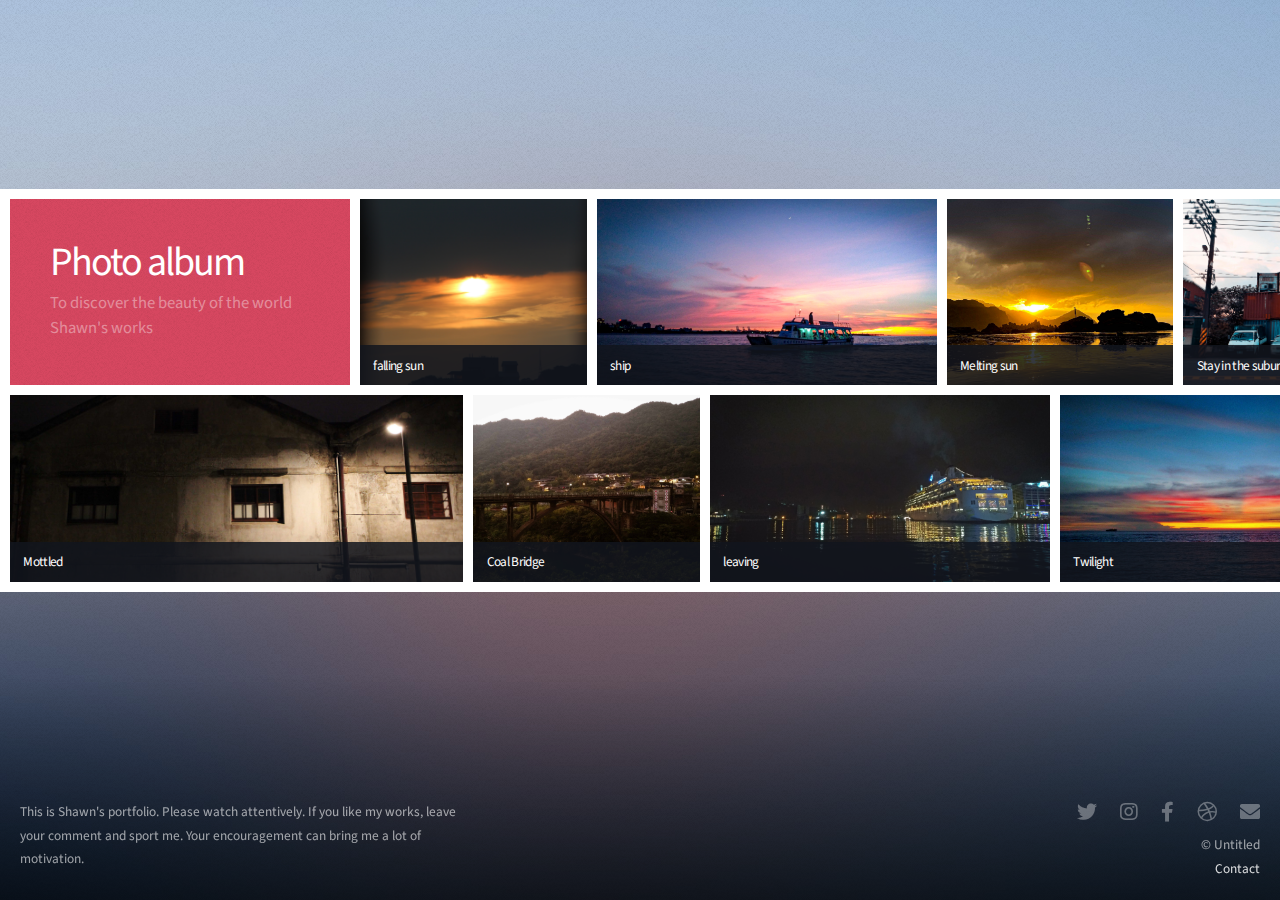
<file: index.html>
<!DOCTYPE HTML>
<!--
	Parallelism by HTML5 UP
	html5up.net | @ajlkn
	Free for personal and commercial use under the CCA 3.0 license (html5up.net/license)
-->
<html>
	<head>
		<title>Shawn's photograph </title>
		<meta charset="utf-8" />
		<meta name="viewport" content="width=device-width, initial-scale=1, user-scalable=no" />
		<link rel="stylesheet" href="assets/css/main.css" />
		<noscript><link rel="stylesheet" href="assets/css/noscript.css" /></noscript>
	</head>
	<body class="is-preload">

		<!-- Wrapper -->
			<div id="wrapper">

				<!-- Main -->
					<section id="main">

						<!-- Items -->
							<div class="items">

								<div class="item intro span-2">
									<h1>Photo album</h1>
									<p>To discover the beauty of the world<br />
									Shawn's works</p>
								</div>

								<article class="item thumb span-1">
									<h2>falling sun</h2>
									<a href="images/fulls/IMG_8053.jpg" class="image"><img src="images/thumbs/IMG_8053.jpg" alt=""></a>
								</article>

								<article class="item thumb span-2">
									<h2>ship</h2>
									<a href="images/fulls/IMG_20200723_190042_062.jpg" class="image"><img src="images/thumbs/IMG_20200723_190042_062.jpg" alt=""></a>
								</article>

								<article class="item thumb span-1">
									<h2>Melting sun</h2>
									<a href="images/fulls/1613752674587.jpg" class="image"><img src="images/thumbs/1613752674587.jpg" alt=""></a>
								</article>

								<article class="item thumb span-1">
									<h2>Stay in the suburbs</h2>
									<a href="images/fulls/1613311579197.jpg" class="image"><img src="images/thumbs/1613311579197.jpg" alt=""></a>
								</article>

								<article class="item thumb span-3">
									<h2>Passing through the alleys</h2>
									<a href="images/fulls/1612800486042.jpg" class="image"><img src="images/thumbs/1612800486042.jpg" alt=""></a>
								</article>

								<article class="item thumb span-1">
									<h2>Turn red</h2>
									<a href="images/fulls/IMG_0745.jpg" class="image"><img src="images/thumbs/IMG_0745.jpg" alt=""></a>
								</article>

								<article class="item thumb span-2">
									<h2>Waves</h2>
									<a href="images/fulls/IMG_20190729_230247_158.jpg" class="image"><img src="images/thumbs/IMG_20190729_230247_158.jpg" alt=""></a>
								</article>

								<article class="item thumb span-2">
									<h2>Bloomed on the branch</h2>
									<a href="images/fulls/IMG_0018.jpg" class="image"><img src="images/thumbs/IMG_0018.jpg" alt=""></a>
								</article>

								

							</div>

						<!-- Items -->
							<div class="items">

								<article class="item thumb span-3"><h2>Mottled</h2><a href="images/01斑駁.jpg檔案.jpg" class="image"><img src="images/thumbs/01斑駁.jpg檔案.jpg" alt=""></a></article>
								<article class="item thumb span-1"><h2>Coal Bridge</h2><a href="images/fulls/P_20210221_180220_SRES.jpg" class="image"><img src="images/thumbs/P_20210221_180220_SRES.jpg" alt=""></a></article>
								<article class="item thumb span-2"><h2>leaving</h2><a href="images/fulls/P_20201225_203302_vHDR_On_HP.jpg" class="image"><img src="images/thumbs/P_20201225_203302_vHDR_On_HP.jpg" alt=""></a></article>
								<article class="item thumb span-2"><h2>Twilight</h2><a href="images/fulls/IMG_20200714_115405_422.jpg" class="image"><img src="images/thumbs/IMG_20200714_115405_422.jpg" alt=""></a></article>
								<article class="item thumb span-1"><h2>Reflected boat</h2><a href="images/fulls/1613662085516.jpg" class="image"><img src="images/thumbs/1613662085516.jpg" alt=""></a></article>
								<article class="item thumb span-2"><h2>Train can take you everywhere</h2><a href="images/fulls/IMG_20210111_144238_673_1.jpg" class="image"><img src="images/thumbs/IMG_20210111_144238_673_1.jpg" alt=""></a></article>
								<article class="item thumb span-1"><h2>Spring</h2><a href="images/fulls/IMG_0725.jpg" class="image"><img src="images/thumbs/IMG_0725.jpg" alt=""></a></article>
								<article class="item thumb span-1"><h2>Behind the rock</h2><a href="images/fulls/1611742365917.jpg" class="image"><img src="images/thumbs/1611742365917.jpg" alt=""></a></article>
								<article class="item thumb span-2"><h2>Bule moon</h2><a href="images/fulls/90-8074.jpg" class="image"><img src="images/thumbs/90-8074.jpg" alt=""></a></article>
								

							</div>

					</section>

				<!-- Footer -->
					<section id="footer">
						<section>
							<p>This is Shawn's portfolio. Please watch attentively. If you like my works, leave your comment and sport me. Your encouragement can bring me a lot of motivation.</p>
						</section>
						<section>
							<ul class="icons">
								<li><a href="#" class="icon brands fa-twitter"><span class="label">Twitter</span></a></li>
								<li><a href="https://www.instagram.com/photos.everywhere_sl/" class="icon brands fa-instagram"><span class="label">Instagram</span></a></li>
								<li><a href="#" class="icon brands fa-facebook-f"><span class="label">Facebook</span></a></li>
								<li><a href="#" class="icon brands fa-dribbble"><span class="label">Dribbble</span></a></li>
								<li><a href="#" class="icon solid fa-envelope"><span class="label">Email</span></a></li>
							</ul>
							<ul class="copyright">
								<li>&copy; Untitled</li> 

								<nav>
							<ul>
								<li><a href="01.html">Contact<a href="01.html"></a></li>
								<!--<li><a href="#elements">Elements</a></li>-->
							</ul>
						</nav>


							</ul>
						</section>
					</section>

			</div>
			            


		<!-- Scripts -->
			<script src="assets/js/jquery.min.js"></script>
			<script src="assets/js/jquery.poptrox.min.js"></script>
			<script src="assets/js/browser.min.js"></script>
			<script src="assets/js/breakpoints.min.js"></script>
			<script src="assets/js/util.js"></script>
			<script src="assets/js/main.js"></script>

	</body>
</html>
</file>
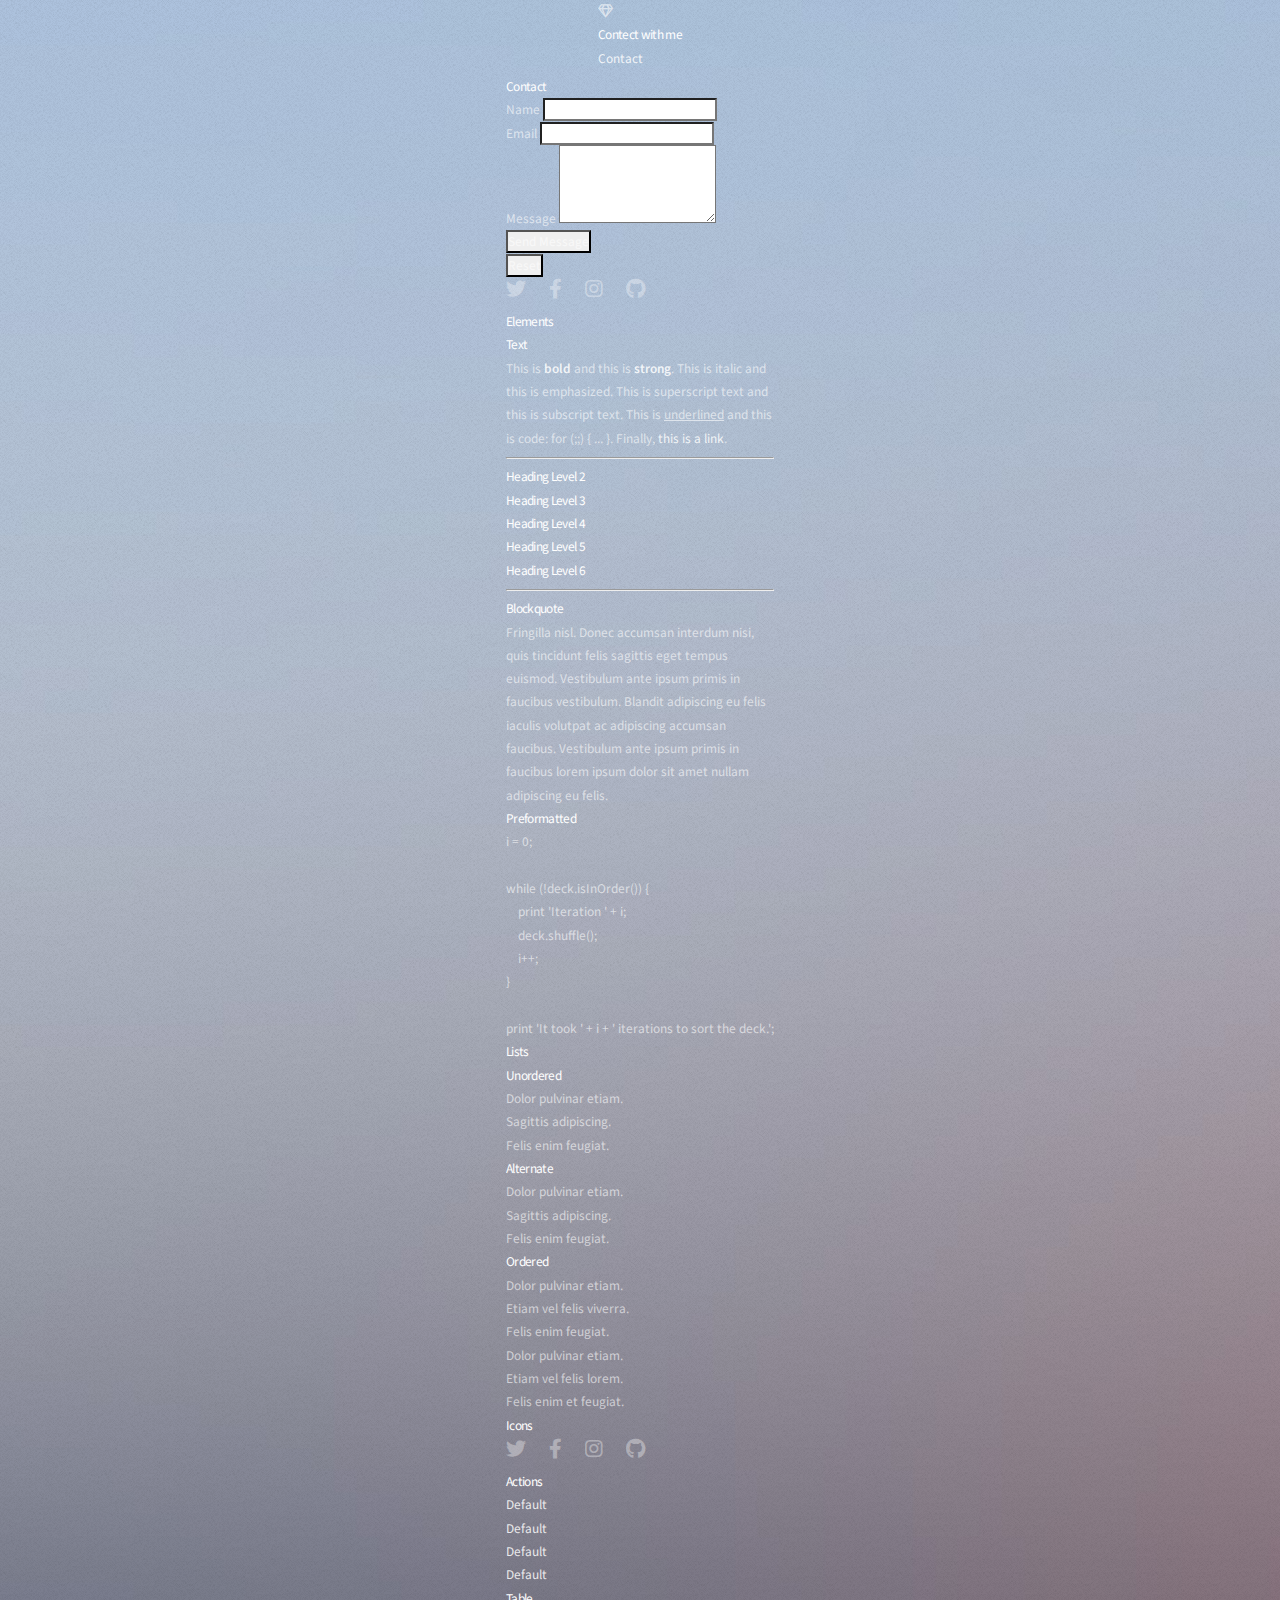
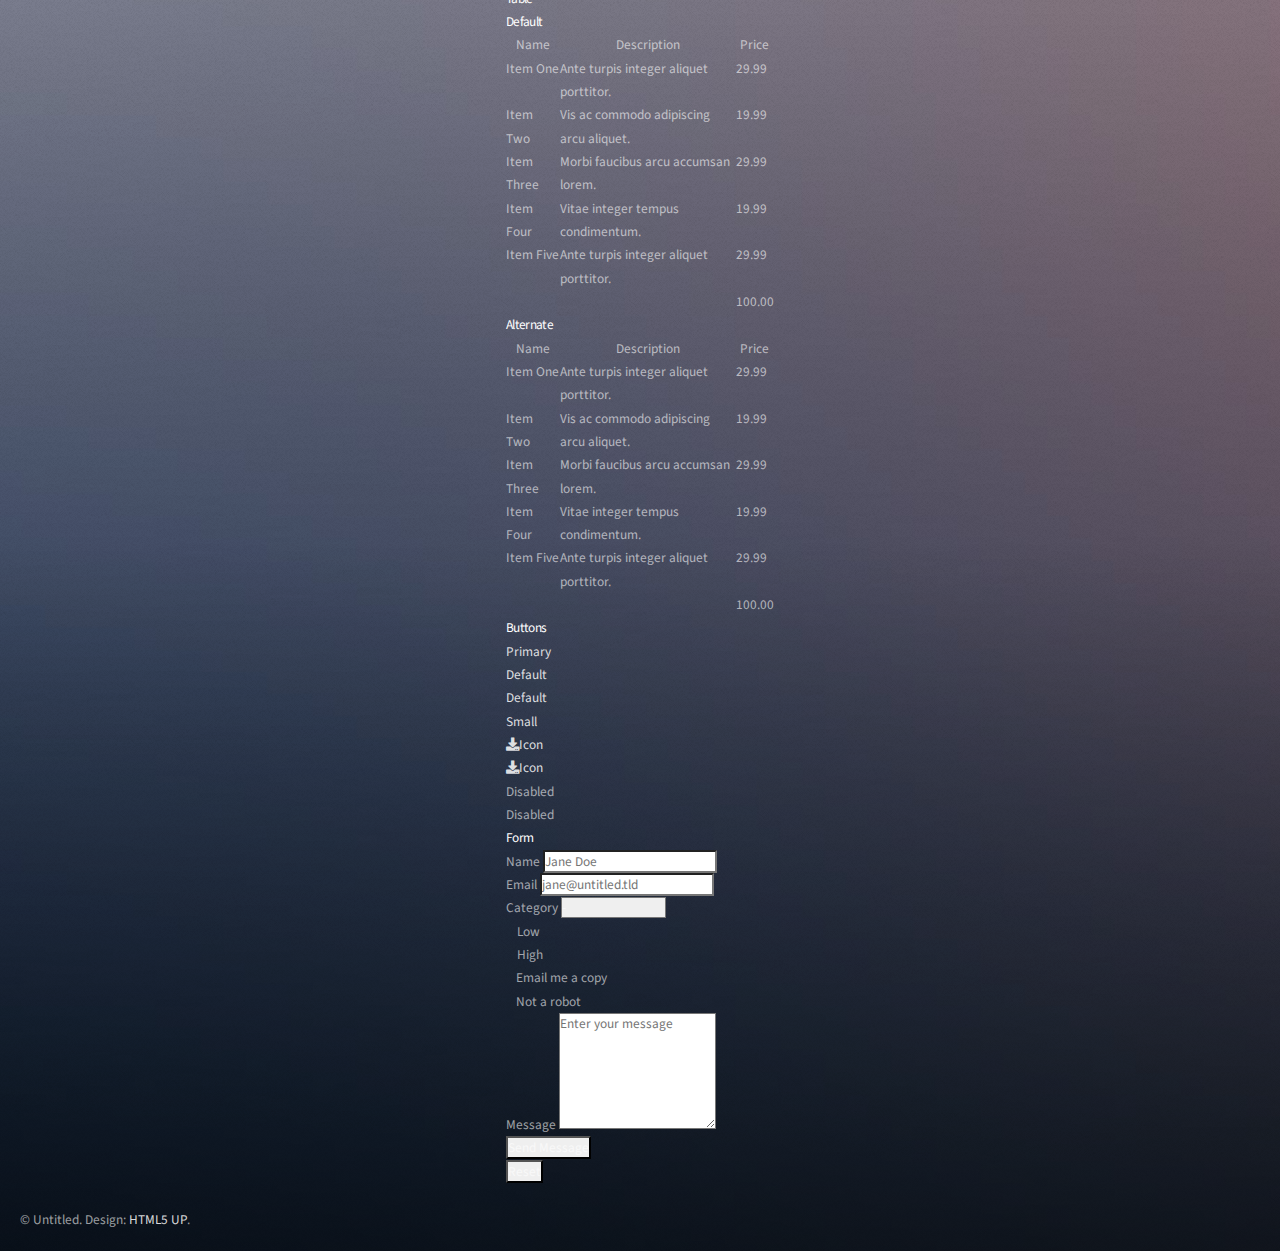
<file: 01.html>
<!DOCTYPE HTML>
<!--
	Dimension by HTML5 UP
	html5up.net | @ajlkn
	Free for personal and commercial use under the CCA 3.0 license (html5up.net/license)
-->
<html>
	<head>
		<title>to contect</title>
		<meta charset="utf-8" />
		<meta name="viewport" content="width=device-width, initial-scale=1, user-scalable=no" />
		<link rel="stylesheet" href="assets/css/main.css" />
		<noscript><link rel="stylesheet" href="assets/css/noscript.css" /></noscript>
	</head>
	<body class="is-preload">

		<!-- Wrapper -->
			<div id="wrapper">

				<!-- Header -->
					<header id="header">
						<div class="logo">
							<span class="icon fa-gem"></span>
						</div>
						<div class="content">
							<div class="inner">
								<h1>Contect with me</h1>
							</div>
						<nav>
							<ul>
								<li><a href="#contact">Contact</a></li>
								<!--<li><a href="#elements">Elements</a></li>-->
							</ul>
						</nav>
					</header>

				<!-- Main -->
					<div id="main">

						
						<!-- Contact -->
							<article id="contact">
								<h2 class="major">Contact</h2>
								<form method="post" action="#">
									<div class="fields">
										<div class="field half">
											<label for="name">Name</label>
											<input type="text" name="name" id="name" />
										</div>
										<div class="field half">
											<label for="email">Email</label>
											<input type="text" name="email" id="email" />
										</div>
										<div class="field">
											<label for="message">Message</label>
											<textarea name="message" id="message" rows="4"></textarea>
										</div>
									</div>
									<ul class="actions">
										<li><input type="submit" value="Send Message" class="primary" /></li>
										<li><input type="reset" value="Reset" /></li>
									</ul>
								</form>
								<ul class="icons">
									<li><a href="#" class="icon brands fa-twitter"><span class="label">Twitter</span></a></li>
									<li><a href="#" class="icon brands fa-facebook-f"><span class="label">Facebook</span></a></li>
									<li><a href="#" class="icon brands fa-instagram"><span class="label">Instagram</span></a></li>
									<li><a href="#" class="icon brands fa-github"><span class="label">GitHub</span></a></li>
								</ul>
							</article>

						<!-- Elements -->
							<article id="elements">
								<h2 class="major">Elements</h2>

								<section>
									<h3 class="major">Text</h3>
									<p>This is <b>bold</b> and this is <strong>strong</strong>. This is <i>italic</i> and this is <em>emphasized</em>.
									This is <sup>superscript</sup> text and this is <sub>subscript</sub> text.
									This is <u>underlined</u> and this is code: <code>for (;;) { ... }</code>. Finally, <a href="#">this is a link</a>.</p>
									<hr />
									<h2>Heading Level 2</h2>
									<h3>Heading Level 3</h3>
									<h4>Heading Level 4</h4>
									<h5>Heading Level 5</h5>
									<h6>Heading Level 6</h6>
									<hr />
									<h4>Blockquote</h4>
									<blockquote>Fringilla nisl. Donec accumsan interdum nisi, quis tincidunt felis sagittis eget tempus euismod. Vestibulum ante ipsum primis in faucibus vestibulum. Blandit adipiscing eu felis iaculis volutpat ac adipiscing accumsan faucibus. Vestibulum ante ipsum primis in faucibus lorem ipsum dolor sit amet nullam adipiscing eu felis.</blockquote>
									<h4>Preformatted</h4>
									<pre><code>i = 0;

while (!deck.isInOrder()) {
    print 'Iteration ' + i;
    deck.shuffle();
    i++;
}

print 'It took ' + i + ' iterations to sort the deck.';</code></pre>
								</section>

								<section>
									<h3 class="major">Lists</h3>

									<h4>Unordered</h4>
									<ul>
										<li>Dolor pulvinar etiam.</li>
										<li>Sagittis adipiscing.</li>
										<li>Felis enim feugiat.</li>
									</ul>

									<h4>Alternate</h4>
									<ul class="alt">
										<li>Dolor pulvinar etiam.</li>
										<li>Sagittis adipiscing.</li>
										<li>Felis enim feugiat.</li>
									</ul>

									<h4>Ordered</h4>
									<ol>
										<li>Dolor pulvinar etiam.</li>
										<li>Etiam vel felis viverra.</li>
										<li>Felis enim feugiat.</li>
										<li>Dolor pulvinar etiam.</li>
										<li>Etiam vel felis lorem.</li>
										<li>Felis enim et feugiat.</li>
									</ol>
									<h4>Icons</h4>
									<ul class="icons">
										<li><a href="#" class="icon brands fa-twitter"><span class="label">Twitter</span></a></li>
										<li><a href="#" class="icon brands fa-facebook-f"><span class="label">Facebook</span></a></li>
										<li><a href="#" class="icon brands fa-instagram"><span class="label">Instagram</span></a></li>
										<li><a href="#" class="icon brands fa-github"><span class="label">Github</span></a></li>
									</ul>

									<h4>Actions</h4>
									<ul class="actions">
										<li><a href="#" class="button primary">Default</a></li>
										<li><a href="#" class="button">Default</a></li>
									</ul>
									<ul class="actions stacked">
										<li><a href="#" class="button primary">Default</a></li>
										<li><a href="#" class="button">Default</a></li>
									</ul>
								</section>

								<section>
									<h3 class="major">Table</h3>
									<h4>Default</h4>
									<div class="table-wrapper">
										<table>
											<thead>
												<tr>
													<th>Name</th>
													<th>Description</th>
													<th>Price</th>
												</tr>
											</thead>
											<tbody>
												<tr>
													<td>Item One</td>
													<td>Ante turpis integer aliquet porttitor.</td>
													<td>29.99</td>
												</tr>
												<tr>
													<td>Item Two</td>
													<td>Vis ac commodo adipiscing arcu aliquet.</td>
													<td>19.99</td>
												</tr>
												<tr>
													<td>Item Three</td>
													<td> Morbi faucibus arcu accumsan lorem.</td>
													<td>29.99</td>
												</tr>
												<tr>
													<td>Item Four</td>
													<td>Vitae integer tempus condimentum.</td>
													<td>19.99</td>
												</tr>
												<tr>
													<td>Item Five</td>
													<td>Ante turpis integer aliquet porttitor.</td>
													<td>29.99</td>
												</tr>
											</tbody>
											<tfoot>
												<tr>
													<td colspan="2"></td>
													<td>100.00</td>
												</tr>
											</tfoot>
										</table>
									</div>

									<h4>Alternate</h4>
									<div class="table-wrapper">
										<table class="alt">
											<thead>
												<tr>
													<th>Name</th>
													<th>Description</th>
													<th>Price</th>
												</tr>
											</thead>
											<tbody>
												<tr>
													<td>Item One</td>
													<td>Ante turpis integer aliquet porttitor.</td>
													<td>29.99</td>
												</tr>
												<tr>
													<td>Item Two</td>
													<td>Vis ac commodo adipiscing arcu aliquet.</td>
													<td>19.99</td>
												</tr>
												<tr>
													<td>Item Three</td>
													<td> Morbi faucibus arcu accumsan lorem.</td>
													<td>29.99</td>
												</tr>
												<tr>
													<td>Item Four</td>
													<td>Vitae integer tempus condimentum.</td>
													<td>19.99</td>
												</tr>
												<tr>
													<td>Item Five</td>
													<td>Ante turpis integer aliquet porttitor.</td>
													<td>29.99</td>
												</tr>
											</tbody>
											<tfoot>
												<tr>
													<td colspan="2"></td>
													<td>100.00</td>
												</tr>
											</tfoot>
										</table>
									</div>
								</section>

								<section>
									<h3 class="major">Buttons</h3>
									<ul class="actions">
										<li><a href="#" class="button primary">Primary</a></li>
										<li><a href="#" class="button">Default</a></li>
									</ul>
									<ul class="actions">
										<li><a href="#" class="button">Default</a></li>
										<li><a href="#" class="button small">Small</a></li>
									</ul>
									<ul class="actions">
										<li><a href="#" class="button primary icon solid fa-download">Icon</a></li>
										<li><a href="#" class="button icon solid fa-download">Icon</a></li>
									</ul>
									<ul class="actions">
										<li><span class="button primary disabled">Disabled</span></li>
										<li><span class="button disabled">Disabled</span></li>
									</ul>
								</section>

								<section>
									<h3 class="major">Form</h3>
									<form method="post" action="#">
										<div class="fields">
											<div class="field half">
												<label for="demo-name">Name</label>
												<input type="text" name="demo-name" id="demo-name" value="" placeholder="Jane Doe" />
											</div>
											<div class="field half">
												<label for="demo-email">Email</label>
												<input type="email" name="demo-email" id="demo-email" value="" placeholder="jane@untitled.tld" />
											</div>
											<div class="field">
												<label for="demo-category">Category</label>
												<select name="demo-category" id="demo-category">
													<option value="">-</option>
													<option value="1">Manufacturing</option>
													<option value="1">Shipping</option>
													<option value="1">Administration</option>
													<option value="1">Human Resources</option>
												</select>
											</div>
											<div class="field half">
												<input type="radio" id="demo-priority-low" name="demo-priority" checked>
												<label for="demo-priority-low">Low</label>
											</div>
											<div class="field half">
												<input type="radio" id="demo-priority-high" name="demo-priority">
												<label for="demo-priority-high">High</label>
											</div>
											<div class="field half">
												<input type="checkbox" id="demo-copy" name="demo-copy">
												<label for="demo-copy">Email me a copy</label>
											</div>
											<div class="field half">
												<input type="checkbox" id="demo-human" name="demo-human" checked>
												<label for="demo-human">Not a robot</label>
											</div>
											<div class="field">
												<label for="demo-message">Message</label>
												<textarea name="demo-message" id="demo-message" placeholder="Enter your message" rows="6"></textarea>
											</div>
										</div>
										<ul class="actions">
											<li><input type="submit" value="Send Message" class="primary" /></li>
											<li><input type="reset" value="Reset" /></li>
										</ul>
									</form>
								</section>

							</article>

					</div>

				<!-- Footer -->
					<footer id="footer">
						<p class="copyright">&copy; Untitled. Design: <a href="https://html5up.net">HTML5 UP</a>.</p>
					</footer>

			</div>

		<!-- BG -->
			<div id="bg"></div>

		<!-- Scripts -->
			<script src="assets/js/jquery.min.js"></script>
			<script src="assets/js/browser.min.js"></script>
			<script src="assets/js/breakpoints.min.js"></script>
			<script src="assets/js/util.js"></script>
			<script src="assets/js/main.js"></script>

	</body>
</html>
</file>
<file: assets/css/noscript.css>
/*
	Parallelism by HTML5 UP
	html5up.net | @ajlkn
	Free for personal and commercial use under the CCA 3.0 license (html5up.net/license)
*/

/* Main */

	#main {
		opacity: 1 !important;
		overflow-x: auto !important;
	}

		#main .item.thumb img {
			opacity: 1 !important;
		}
</file>
<file: assets/css/main.css>
@import url("https://fonts.googleapis.com/css?family=Source+Sans+Pro:400,600");
@import url("fontawesome-all.min.css");

/*
	Parallelism by HTML5 UP
	html5up.net | @ajlkn
	Free for personal and commercial use under the CCA 3.0 license (html5up.net/license)
*/

html, body, div, span, applet, object,
iframe, h1, h2, h3, h4, h5, h6, p, blockquote,
pre, a, abbr, acronym, address, big, cite,
code, del, dfn, em, img, ins, kbd, q, s, samp,
small, strike, strong, sub, sup, tt, var, b,
u, i, center, dl, dt, dd, ol, ul, li, fieldset,
form, label, legend, table, caption, tbody,
tfoot, thead, tr, th, td, article, aside,
canvas, details, embed, figure, figcaption,
footer, header, hgroup, menu, nav, output, ruby,
section, summary, time, mark, audio, video {
	margin: 0;
	padding: 0;
	border: 0;
	font-size: 100%;
	font: inherit;
	vertical-align: baseline;}

article, aside, details, figcaption, figure,
footer, header, hgroup, menu, nav, section {
	display: block;}

body {
	line-height: 1;
}

ol, ul {
	list-style: none;
}

blockquote, q {
	quotes: none;
}

	blockquote:before, blockquote:after, q:before, q:after {
		content: '';
		content: none;
	}

table {
	border-collapse: collapse;
	border-spacing: 0;
}

body {
	-webkit-text-size-adjust: none;
}

mark {
	background-color: transparent;
	color: inherit;
}

input::-moz-focus-inner {
	border: 0;
	padding: 0;
}

input, select, textarea {
	-moz-appearance: none;
	-webkit-appearance: none;
	-ms-appearance: none;
	appearance: none;
}

/* Basic */

	html {
		box-sizing: border-box;
	}

	*, *:before, *:after {
		box-sizing: inherit;
	}

	body {
		background-image: url("images/overlay.png"), -moz-linear-gradient(top, rgba(0, 0, 0, 0) 75%, rgba(0, 0, 0, 0.65)), url("../../images/bg.jpg");
		background-image: url("images/overlay.png"), -webkit-linear-gradient(top, rgba(0, 0, 0, 0) 75%, rgba(0, 0, 0, 0.65)), url("../../images/bg.jpg");
		background-image: url("images/overlay.png"), -ms-linear-gradient(top, rgba(0, 0, 0, 0) 75%, rgba(0, 0, 0, 0.65)), url("../../images/bg.jpg");
		background-image: url("images/overlay.png"), linear-gradient(top, rgba(0, 0, 0, 0) 75%, rgba(0, 0, 0, 0.65)), url("../../images/bg.jpg");
		background-position: top left, bottom left, auto;
		background-size: auto, 100% 100%, cover;
		background-attachment: fixed;
		background-repeat: repeat, no-repeat, auto;
		position: relative;
		background-color: #150C07;
		line-height: 1.75em;
		overflow-x: hidden;
		overflow-y: auto;
	}

		body.is-preload *, body.is-preload *:before, body.is-preload *:after {
			-moz-animation: none !important;
			-webkit-animation: none !important;
			-ms-animation: none !important;
			animation: none !important;
			-moz-transition: none !important;
			-webkit-transition: none !important;
			-ms-transition: none !important;
			transition: none !important;
		}

		@media screen and (max-width: 1280px) {

			body {
				background-attachment: scroll;
			}

		}

		@media screen and (max-width: 736px) {

			body {
				background-attachment: scroll;
				background-size: auto, 100% 100%, 250% auto;
				background-repeat: repeat, no-repeat, no-repeat;
				background-position: top left, bottom left, 50% 0%;
			}

		}

	body, input, select, textarea {
		font-family: 'Source Sans Pro';
		font-weight: 400;
		padding: 0;
		font-size: 13pt;
		color: rgba(255, 255, 255, 0.6);
	}

		@media screen and (max-width: 1680px) {

			body, input, select, textarea {
				font-size: 11pt;
			}

		}

		@media screen and (max-width: 1280px) {

			body, input, select, textarea {
				font-size: 10pt;
			}

		}

		@media screen and (max-width: 980px) {

			body, input, select, textarea {
				font-size: 11pt;
			}

		}

	a {
		color: #fff;
		color: rgba(255, 255, 255, 0.85);
		text-decoration: none;
		-moz-transition: color 0.25s ease-in-out;
		-webkit-transition: color 0.25s ease-in-out;
		-ms-transition: color 0.25s ease-in-out;
		transition: color 0.25s ease-in-out;
	}

		a:hover {
			color: #d64760;
		}

	h1, h2, h3, h4, h5, h6 {
		font-weight: 400;
		color: #fff;
		letter-spacing: -0.05em;
	}

	strong, b {
		color: #fff;
		color: rgba(255, 255, 255, 0.85);
		font-weight: 600;
	}

/* List */

	ul.icons {
		cursor: default;
		margin: 0 0 0.5em 0;
	}

		ul.icons li {
			display: inline-block;
			font-size: 1.5em;
			margin-left: 1em;
		}

			ul.icons li span {
				display: none;
			}

			ul.icons li a {
				opacity: 0.35;
				color: #fff;
				-moz-transition: opacity 0.25s ease-in-out;
				-webkit-transition: opacity 0.25s ease-in-out;
				-ms-transition: opacity 0.25s ease-in-out;
				transition: opacity 0.25s ease-in-out;
			}

				ul.icons li a:hover {
					opacity: 1.0;
				}

			ul.icons li:first-child {
				margin-left: 0;
			}

		@media screen and (max-width: 736px) {

			ul.icons {
				margin: 0 0 2em 0;
			}

		}

/* Icons */

	.icon {
		text-decoration: none;
		position: relative;
		text-decoration: none;
	}

		.icon:before {
			-moz-osx-font-smoothing: grayscale;
			-webkit-font-smoothing: antialiased;
			display: inline-block;
			font-style: normal;
			font-variant: normal;
			text-rendering: auto;
			line-height: 1;
			text-transform: none !important;
			font-family: 'Font Awesome 5 Free';
			font-weight: 400;
		}

		.icon:before {
			line-height: inherit;
		}

		.icon > .label {
			display: none;
		}

		.icon.solid:before {
			font-weight: 900;
		}

		.icon.brands:before {
			font-family: 'Font Awesome 5 Brands';
		}

/* Wrapper */

	#wrapper {
		min-height: 100vh;
		display: -moz-flex;
		display: -webkit-flex;
		display: -ms-flex;
		display: flex;
		-moz-flex-direction: column;
		-webkit-flex-direction: column;
		-ms-flex-direction: column;
		flex-direction: column;
		-moz-justify-content: space-between;
		-webkit-justify-content: space-between;
		-ms-justify-content: space-between;
		justify-content: space-between;
		-moz-align-items: center;
		-webkit-align-items: center;
		-ms-align-items: center;
		align-items: center;
		-moz-transition: -moz-filter 0.5s ease-in-out;
		-webkit-transition: -webkit-filter 0.5s ease-in-out;
		-ms-transition: -ms-filter 0.5s ease-in-out;
		transition: filter 0.5s ease-in-out;
	}

		#wrapper:before {
			content: '';
			display: block;
		}

		body.is-poptrox-visible #wrapper {
			-moz-filter: blur(0.25em);
			-webkit-filter: blur(0.25em);
			-ms-filter: blur(0.25em);
			filter: blur(0.25em);
		}

		@media screen and (max-width: 736px) {

			#wrapper {
				min-height: 0;
			}

		}

/* Scroll Zone */

	.scrollZone {
		position: fixed;
		width: 6rem;
		height: 100vh;
		cursor: -moz-grab;
		cursor: -webkit-grab;
		cursor: -ms-grab;
		cursor: grab;
		z-index: 10001;
	}

		.scrollZone.left {
			left: 0;
		}

		.scrollZone.right {
			right: 0;
		}

		@media screen and (max-width: 736px) {

			.scrollZone {
				display: none;
			}

		}

/* Main */

	#main {
		-moz-transition: opacity 1s ease-in-out;
		-webkit-transition: opacity 1s ease-in-out;
		-ms-transition: opacity 1s ease-in-out;
		transition: opacity 1s ease-in-out;
		-moz-transition-delay: 0.5s;
		-webkit-transition-delay: 0.5s;
		-ms-transition-delay: 0.5s;
		transition-delay: 0.5s;
		position: relative;
		z-index: 1;
		width: -moz-min-content;
		width: -webkit-min-content;
		width: -ms-min-content;
		width: min-content;
		max-width: 100vw;
		overflow-x: hidden;
		-webkit-overflow-scrolling: touch;
		padding: 5px;
	}

		#main .items {
			display: -moz-flex;
			display: -webkit-flex;
			display: -ms-flex;
			display: flex;
		}

			#main .items > :last-child {
				border-right: solid 10px #ffffff;
			}

		#main .item {
			-moz-flex-grow: 0;
			-webkit-flex-grow: 0;
			-ms-flex-grow: 0;
			flex-grow: 0;
			-moz-flex-shrink: 0;
			-webkit-flex-shrink: 0;
			-ms-flex-shrink: 0;
			flex-shrink: 0;
			margin: 5px;
			height: 16em;
			box-shadow: 0 0 0 10px #ffffff;
		}

			#main .item.span-1 {
				width: 20em;
			}

			#main .item.span-2 {
				width: 30em;
			}

			#main .item.span-3 {
				width: 40em;
			}

			#main .item.intro {
				background-color: #d64760;
				background-image: url("images/overlay.png");
				display: -moz-flex;
				display: -webkit-flex;
				display: -ms-flex;
				display: flex;
				-moz-flex-direction: column;
				-webkit-flex-direction: column;
				-ms-flex-direction: column;
				flex-direction: column;
				-moz-justify-content: center;
				-webkit-justify-content: center;
				-ms-justify-content: center;
				justify-content: center;
				padding: 1em 3em;
			}

				#main .item.intro h1 {
					font-size: 3em;
					line-height: 1em;
				}

				#main .item.intro p {
					font-size: 1.25em;
					line-height: 1.5em;
					margin: 0.5em 0 0 0;
					opacity: 0.65;
				}

			#main .item.thumb {
				display: block;
				position: relative;
				background: rgba(255, 255, 255, 0.25);
				cursor: default;
			}

				#main .item.thumb h2 {
					position: absolute;
					bottom: 0;
					left: 0;
					background: rgba(18, 21, 29, 0.85);
					width: 100%;
					padding: 1em;
					font-weight: 400;
					line-height: 1em;
					z-index: 2;
				}

				#main .item.thumb img {
					display: block;
					z-index: 1;
					position: absolute;
					top: 0;
					left: 0;
					width: 100%;
					height: 100%;
					-moz-object-fit: cover;
					-webkit-object-fit: cover;
					-ms-object-fit: cover;
					object-fit: cover;
					-moz-object-position: center;
					-webkit-object-position: center;
					-ms-object-position: center;
					object-position: center;
					-moz-transition: opacity 0.75s ease-in-out;
					-webkit-transition: opacity 0.75s ease-in-out;
					-ms-transition: opacity 0.75s ease-in-out;
					transition: opacity 0.75s ease-in-out;
					-moz-transition-delay: 1.25s;
					-webkit-transition-delay: 1.25s;
					-ms-transition-delay: 1.25s;
					transition-delay: 1.25s;
				}

				#main .item.thumb.delay-1 img {
					-moz-transition-delay: 1.375s;
					-webkit-transition-delay: 1.375s;
					-ms-transition-delay: 1.375s;
					transition-delay: 1.375s;
				}

				#main .item.thumb.delay-2 img {
					-moz-transition-delay: 1.5s;
					-webkit-transition-delay: 1.5s;
					-ms-transition-delay: 1.5s;
					transition-delay: 1.5s;
				}

				#main .item.thumb.delay-3 img {
					-moz-transition-delay: 1.625s;
					-webkit-transition-delay: 1.625s;
					-ms-transition-delay: 1.625s;
					transition-delay: 1.625s;
				}

				#main .item.thumb.delay-4 img {
					-moz-transition-delay: 1.75s;
					-webkit-transition-delay: 1.75s;
					-ms-transition-delay: 1.75s;
					transition-delay: 1.75s;
				}

				#main .item.thumb.delay-5 img {
					-moz-transition-delay: 1.875s;
					-webkit-transition-delay: 1.875s;
					-ms-transition-delay: 1.875s;
					transition-delay: 1.875s;
				}

				#main .item.thumb.delay-6 img {
					-moz-transition-delay: 2s;
					-webkit-transition-delay: 2s;
					-ms-transition-delay: 2s;
					transition-delay: 2s;
				}

		body.is-preload #main {
			opacity: 0;
		}

			body.is-preload #main .item.thumb img {
				opacity: 0;
			}

		@media screen and (max-width: 1680px) {

			#main .item {
				height: 14em;
			}

				#main .item.span-1 {
					width: 17em;
				}

				#main .item.span-2 {
					width: 25.5em;
				}

				#main .item.span-3 {
					width: 34em;
				}

		}

		@media screen and (max-width: 736px) {

			#main {
				width: 100%;
				overflow-x: hidden;
				overflow-y: auto;
				padding: 2.5px;
			}

				#main .items {
					-moz-flex-wrap: wrap;
					-webkit-flex-wrap: wrap;
					-ms-flex-wrap: wrap;
					flex-wrap: wrap;
					-moz-justify-content: center;
					-webkit-justify-content: center;
					-ms-justify-content: center;
					justify-content: center;
				}

					#main .items > :last-child {
						border-right: 0;
					}

				#main .item {
					-moz-flex-grow: 1;
					-webkit-flex-grow: 1;
					-ms-flex-grow: 1;
					flex-grow: 1;
					-moz-flex-shrink: 1;
					-webkit-flex-shrink: 1;
					-ms-flex-shrink: 1;
					flex-shrink: 1;
					width: calc(50vw - 15px) !important;
					margin: 2.5px;
					box-shadow: 0 0 0 5px #ffffff;
				}

					#main .item.intro {
						width: calc(100vw - 20px) !important;
						text-align: center;
						height: auto;
						padding: 3em;
					}

						#main .item.intro h1 {
							font-size: 2em;
						}

						#main .item.intro p {
							font-size: 1em;
						}

					#main .item.thumb h2 {
						display: none;
					}

		}

		@media screen and (max-width: 480px) {

			#main .item {
				height: 10em;
			}

		}

/* Header */

	#footer {
		width: 100%;
		padding: 1.5em;
		display: -moz-flex;
		display: -webkit-flex;
		display: -ms-flex;
		display: flex;
		-moz-justify-content: space-between;
		-webkit-justify-content: space-between;
		-ms-justify-content: space-between;
		justify-content: space-between;
		position: relative;
		z-index: 10002;
	}

		#footer > section:first-child {
			text-align: left;
			max-width: 36em;
			padding-right: 2em;
		}

		#footer > section:last-child {
			text-align: right;
			max-width: 36em;
		}

		#footer h2 {
			font-size: 2.25em;
			margin: 0 0 1em 0;
		}

		#footer .copyright li {
			display: inline-block;
			margin-left: 1em;
			padding-left: 1em;
			border-left: solid 1px rgba(255, 255, 255, 0.25);
			line-height: 1em;
		}

			#footer .copyright li:first-child {
				border-left: 0;
				margin-left: 0;
				padding-left: 0;
			}

		@media screen and (max-width: 980px) {

			#footer {
				-moz-flex-direction: column;
				-webkit-flex-direction: column;
				-ms-flex-direction: column;
				flex-direction: column;
			}

				#footer > section:first-child {
					width: 100%;
					padding-right: 0;
				}

				#footer > section:last-child {
					text-align: left;
					margin: 1.5em 0 0 0;
					width: 100%;
				}

		}

		@media screen and (max-width: 736px) {

			#footer {
				text-align: center;
				padding: 3em;
			}

				#footer > section:first-child {
					text-align: center;
					max-width: 100%;
				}

				#footer > section:last-child {
					text-align: center;
					max-width: 100%;
				}

				#footer .copyright li {
					display: block;
					margin: 0.75em 0 0 0;
					padding-left: 0;
					border-left: 0;
				}

					#footer .copyright li:first-child {
						margin-top: 0;
					}

		}

/* Popup */

	.poptrox-popup {
		background: #1a1f2c;
		background: rgba(18, 21, 29, 0.9);
		box-shadow: 0px 0px 0px 10px #fff, 0px 10px 60px 10px rgba(8, 11, 19, 0.55);
		cursor: default;
	}

		.poptrox-popup .loader {
			display: block;
			width: 48px;
			height: 48px;
			position: absolute;
			top: 50%;
			left: 50%;
			margin: -24px 0 0 -24px;
			background: url("images/loader.gif");
			opacity: 0.25;
		}

		.poptrox-popup .caption {
			position: absolute;
			bottom: 0;
			left: 0;
			background: #1a1f2c;
			background: rgba(18, 21, 29, 0.85);
			display: block;
			width: 100%;
			line-height: 75px;
			text-align: center;
			font-size: 1.25em;
			color: #fff;
		}

		.poptrox-popup .nav-next, .poptrox-popup .nav-previous {
			text-decoration: none;
			font-weight: normal;
			font-style: normal;
			-moz-transition: opacity 0.25s ease-in-out;
			-webkit-transition: opacity 0.25s ease-in-out;
			-ms-transition: opacity 0.25s ease-in-out;
			transition: opacity 0.25s ease-in-out;
			opacity: 0.35;
		}

			.poptrox-popup .nav-next:hover, .poptrox-popup .nav-previous:hover {
				opacity: 1.0;
			}

		.poptrox-popup .nav-next, .poptrox-popup .nav-previous {
			text-decoration: none;
			text-transform: none !important;
			width: 150px;
			height: 75px;
			position: absolute;
			bottom: 0;
			cursor: pointer;
			font-size: 3em;
			line-height: 75px;
		}

			.poptrox-popup .nav-next:before, .poptrox-popup .nav-previous:before {
				-moz-osx-font-smoothing: grayscale;
				-webkit-font-smoothing: antialiased;
				display: inline-block;
				font-style: normal;
				font-variant: normal;
				text-rendering: auto;
				line-height: 1;
				text-transform: none !important;
				font-family: 'Font Awesome 5 Free';
				font-weight: 900;
			}

		.poptrox-popup .nav-next {
			right: 0;
			text-align: right;
			padding-right: 30px;
		}

			.poptrox-popup .nav-next:before {
				content: '\f105';
			}

		.poptrox-popup .nav-previous {
			left: 0;
			text-align: left;
			padding-left: 30px;
		}

			.poptrox-popup .nav-previous:before {
				content: '\f104';
			}

		@media screen and (max-width: 736px) {

			.poptrox-popup {
				background: #0a0f1c;
				box-shadow: 0px 0px 30px 10px rgba(8, 11, 19, 0.85);
				border: solid 2.5px #fff;
				-moz-box-sizing: content-box;
				-webkit-box-sizing: content-box;
				-ms-box-sizing: content-box;
				box-sizing: content-box;
			}

				.poptrox-popup .caption {
					display: none !important;
				}

				.poptrox-popup .nav-next {
					display: none !important;
				}

				.poptrox-popup .nav-previous {
					display: none !important;
				}

		}
</file>
